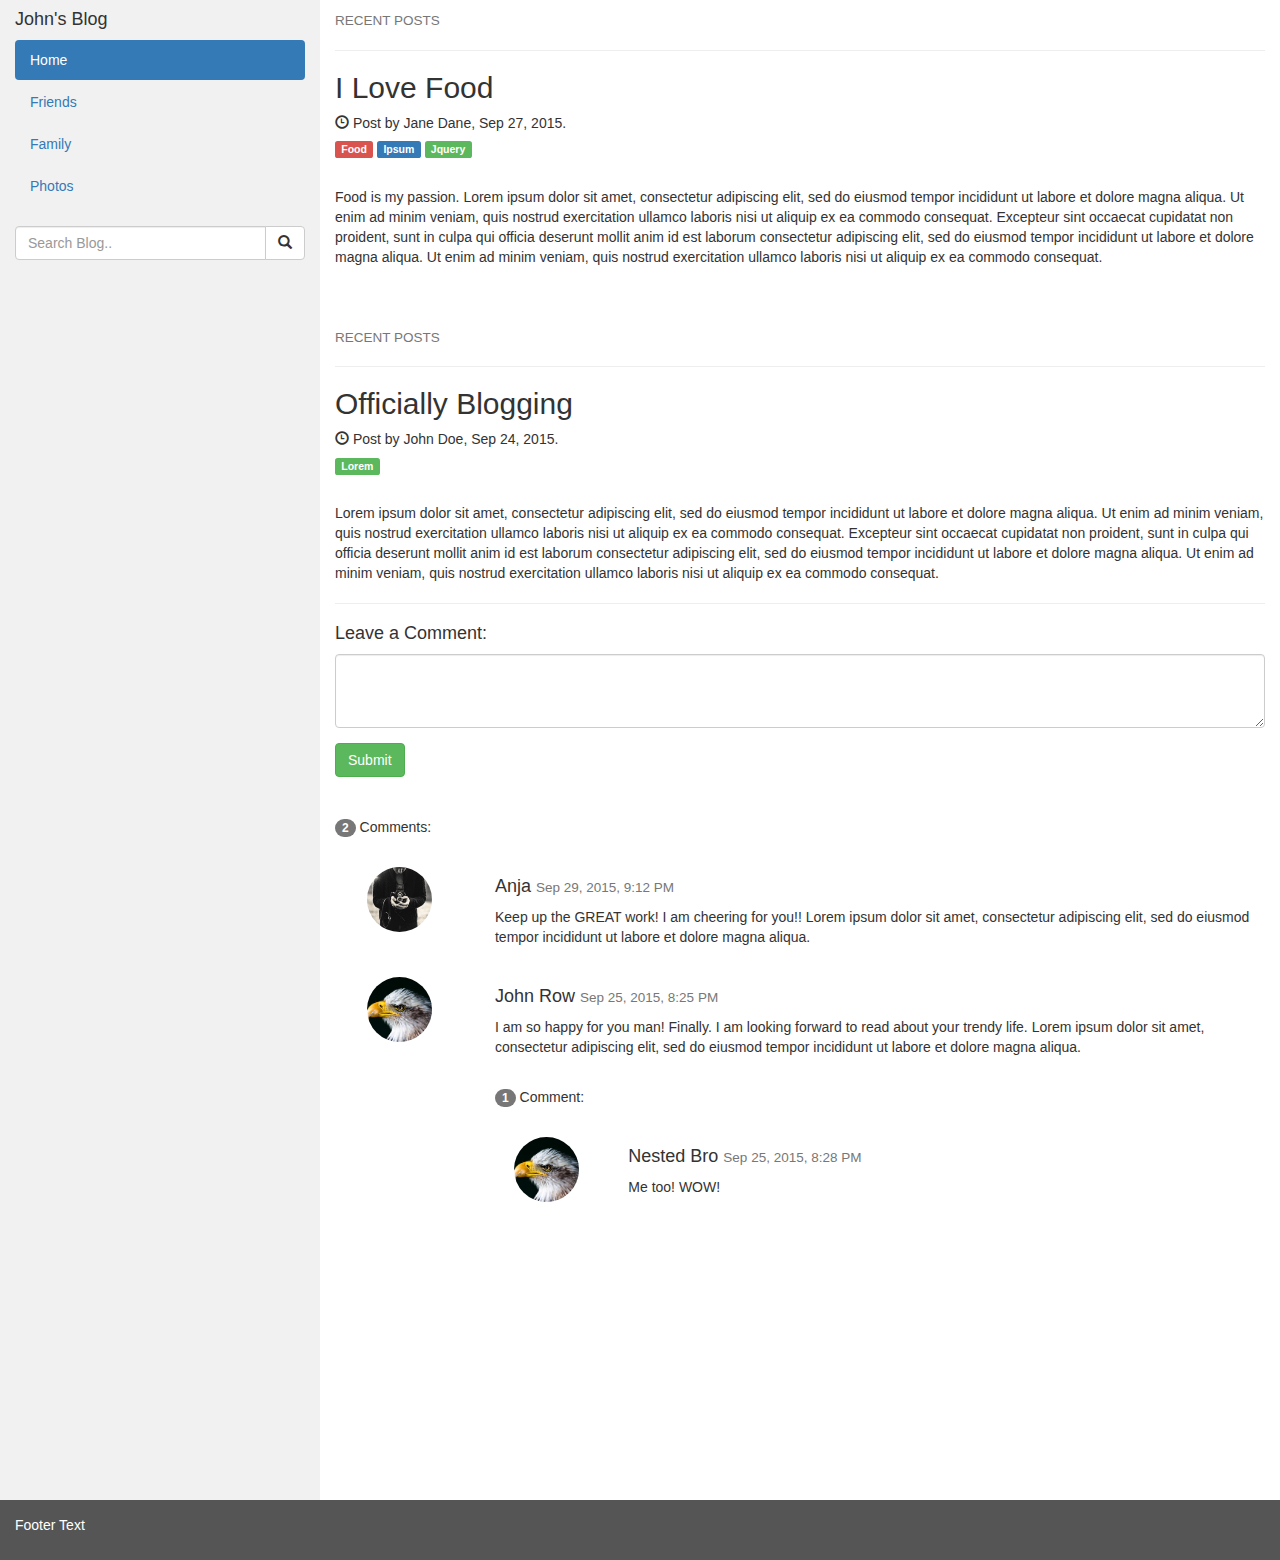
<file: exo-2/index.html>
<!DOCTYPE html>
<html lang="en">

<head>
    <title>Exercice 2</title>
    <meta charset="utf-8">
    
    <meta name="viewport" content="width=device-width, initial-scale=1">
    <link rel="stylesheet" href="https://maxcdn.bootstrapcdn.com/bootstrap/3.3.7/css/bootstrap.min.css">
    <link rel="stylesheet" href="index.css">
    <script src="https://ajax.googleapis.com/ajax/libs/jquery/3.2.1/jquery.min.js"></script>
    <script src="https://maxcdn.bootstrapcdn.com/bootstrap/3.3.7/js/bootstrap.min.js"></script>
    <script src="script.js"></script>
</head>

<body>
    <div class="container-fluid">
        <div class="row content">
            <div class="col-sm-3 sidenav">
                <h4 id="title">John's Blog</h4>
                <ul class="nav nav-pills nav-stacked">
                    <li class="active">
                        <a href="#section1">Home</a>
                    </li>
                    <li>
                        <a href="#section2">Friends</a>
                    </li>
                    <li>
                        <a href="#section3">Family</a>
                    </li>
                    <li>
                        <a href="#section3">Photos</a>
                    </li>
                </ul>
                <br>
                <div class="input-group">
                    <input type="text" class="form-control" placeholder="Search Blog..">
                    <span class="input-group-btn">
                        <button class="btn btn-default" type="button">
                            <span class="glyphicon glyphicon-search"></span>
                        </button>
                    </span>
                </div>
            </div>

            <div class="col-sm-9">
                <h4>
                    <small>RECENT POSTS</small>
                </h4>
                <hr>
                <h2>I Love Food</h2>
                <h5>
                    <span class="glyphicon glyphicon-time"></span> Post by Jane Dane, Sep 27, 2015.</h5>
                <h5>
                    <span class="label label-danger article">Food</span>
                    <span class="label label-primary">Ipsum</span>
                    <span class="label label-success">Jquery</span>
                </h5>
                <br>
                <p class="article">Food is my passion. Lorem ipsum dolor sit amet, consectetur adipiscing elit, sed do eiusmod tempor incididunt
                    ut labore et dolore magna aliqua. Ut enim ad minim veniam, quis nostrud exercitation ullamco laboris
                    nisi ut aliquip ex ea commodo consequat. Excepteur sint occaecat cupidatat non proident, sunt in culpa
                    qui officia deserunt mollit anim id est laborum consectetur adipiscing elit, sed do eiusmod tempor incididunt
                    ut labore et dolore magna aliqua. Ut enim ad minim veniam, quis nostrud exercitation ullamco laboris
                    nisi ut aliquip ex ea commodo consequat.</p>
                <br>
                <br>

                <h4>
                    <small>RECENT POSTS</small>
                </h4>
                <hr>
                <h2>Officially Blogging</h2>
                <h5>
                    <span class="glyphicon glyphicon-time"></span> Post by John Doe, Sep 24, 2015.</h5>
                <h5>
                    <span class="label label-success">Lorem</span>
                </h5>
                <br>
                <p>Lorem ipsum dolor sit amet, consectetur adipiscing elit, sed do eiusmod tempor incididunt ut labore et dolore
                    magna aliqua. Ut enim ad minim veniam, quis nostrud exercitation ullamco laboris nisi ut aliquip ex ea
                    commodo consequat. Excepteur sint occaecat cupidatat non proident, sunt in culpa qui officia deserunt
                    mollit anim id est laborum consectetur adipiscing elit, sed do eiusmod tempor incididunt ut labore et
                    dolore magna aliqua. Ut enim ad minim veniam, quis nostrud exercitation ullamco laboris nisi ut aliquip
                    ex ea commodo consequat.</p>
                <hr>

                <h4>Leave a Comment:</h4>
                <form role="form">
                    <div class="form-group">
                        <textarea class="form-control" rows="3" required></textarea>
                    </div>
                    <button type="submit" class="btn btn-success">Submit</button>
                </form>
                <br>
                <br>

                <p>
                    <span class="badge">2</span> Comments:</p>
                <br>

                <div class="row">
                    <div class="col-sm-2 text-center">
                        <img src="bandmember.jpg" class="img-circle" height="65" width="65" alt="Avatar">
                    </div>
                    <div class="col-sm-10">
                        <h4>Anja
                            <small>Sep 29, 2015, 9:12 PM</small>
                        </h4>
                        <p>Keep up the GREAT work! I am cheering for you!! Lorem ipsum dolor sit amet, consectetur adipiscing
                            elit, sed do eiusmod tempor incididunt ut labore et dolore magna aliqua.</p>
                        <br>
                    </div>
                    <div class="col-sm-2 text-center">
                        <img src="bird.jpg" class="img-circle" height="65" width="65" alt="Avatar">
                    </div>
                    <div class="col-sm-10">
                        <h4>John Row
                            <small>Sep 25, 2015, 8:25 PM</small>
                        </h4>
                        <p>I am so happy for you man! Finally. I am looking forward to read about your trendy life. Lorem ipsum
                            dolor sit amet, consectetur adipiscing elit, sed do eiusmod tempor incididunt ut labore et dolore
                            magna aliqua.</p>
                        <br>
                        <p>
                            <span class="badge">1</span> Comment:</p>
                        <br>
                        <div class="row">
                            <div class="col-sm-2 text-center">
                                <img src="bird.jpg" class="img-circle" height="65" width="65" alt="Avatar">
                            </div>
                            <div class="col-xs-10">
                                <h4>Nested Bro
                                    <small>Sep 25, 2015, 8:28 PM</small>
                                </h4>
                                <p>Me too! WOW!</p>
                                <br>
                            </div>
                        </div>
                    </div>
                </div>
            </div>
        </div>
    </div>

    <footer class="container-fluid">
        <p>Footer Text</p>
    </footer>

</body>

</html>
</file>
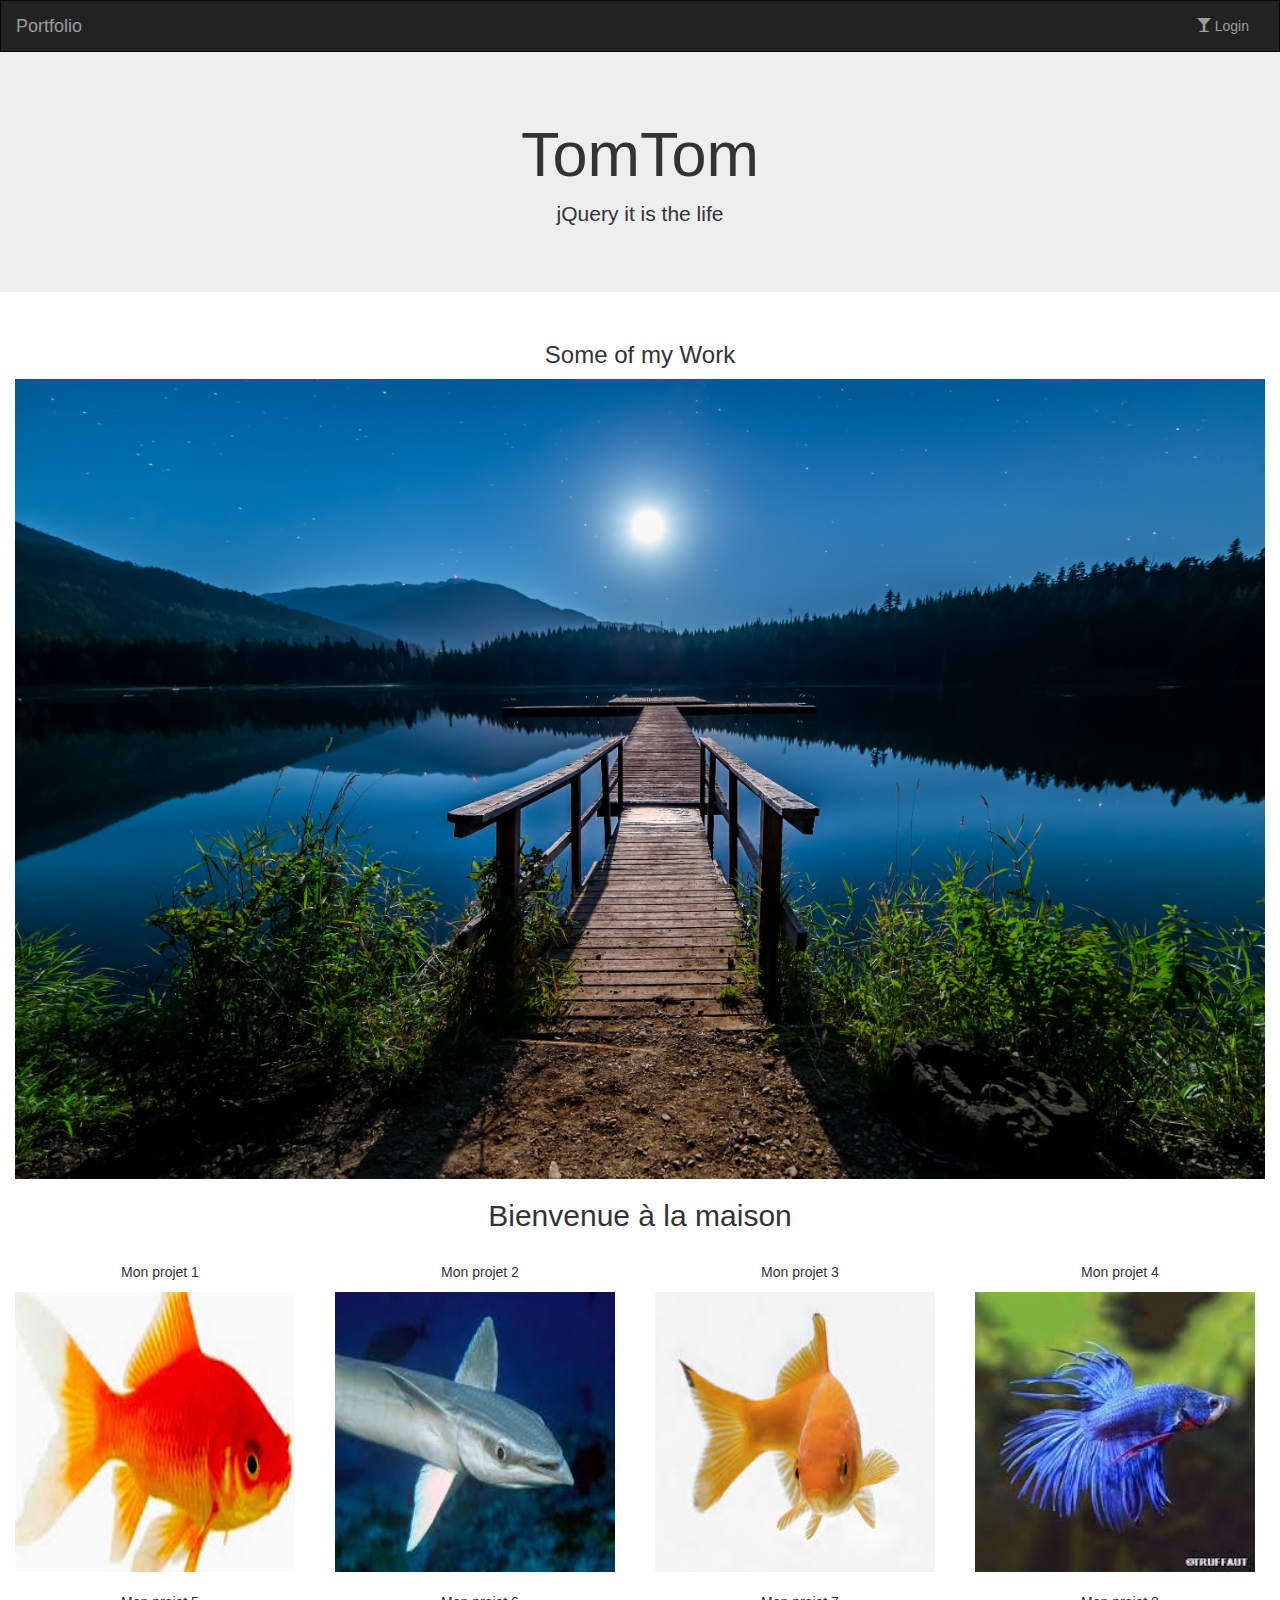
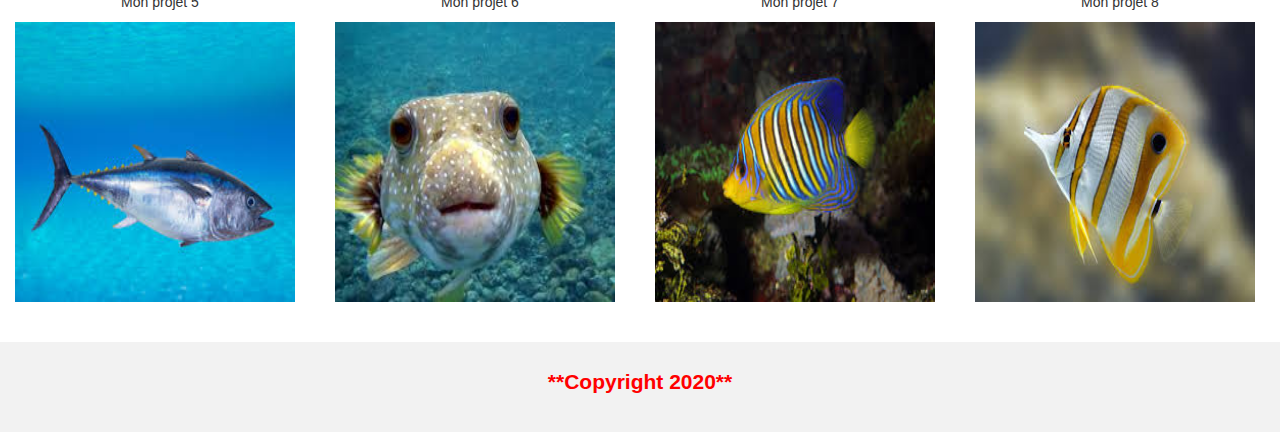
<file: exo-3/index.html>
<!DOCTYPE html>
<html lang="en">

<head>
    <title>Exercice 3</title>
    <meta charset="utf-8">
    <meta name="viewport" content="width=device-width, initial-scale=1">
    <link rel="stylesheet" href="https://maxcdn.bootstrapcdn.com/bootstrap/3.3.7/css/bootstrap.min.css">
    <link rel="stylesheet" href="index.css">
    <script src="https://ajax.googleapis.com/ajax/libs/jquery/3.2.1/jquery.min.js"></script>
    <script src="https://maxcdn.bootstrapcdn.com/bootstrap/3.3.7/js/bootstrap.min.js"></script>
</head>

<body>

    <nav class="navbar navbar-inverse">
        <div class="container-fluid">
            <div class="navbar-header">
                <button type="button" class="navbar-toggle" data-toggle="collapse" data-target="#myNavbar">
                    <span class="icon-bar"></span>
                    <span class="icon-bar"></span>
                    <span class="icon-bar"></span>
                </button>
                <a class="navbar-brand" href="#">Portfolio</a>
            </div>
            <div class="collapse navbar-collapse" id="myNavbar">
                <ul class="nav navbar-nav">
                    <li class="active">
                        <a href="#">Home</a>
                    </li>
                    <li>
                        <a href="#">About</a>
                    </li>
                    <li>
                        <a href="#">Gallery</a>
                    </li>
                    <li>
                        <a href="#">Contact</a>
                    </li>
                </ul>
                <ul class="nav navbar-nav navbar-right">
                    <li>
                        <a href="#">
                            <span class="glyphicon glyphicon-log-in"></span> Login</a>
                    </li>
                </ul>
            </div>
        </div>
    </nav>

    <div class="jumbotron">
        <div class="container text-center">
            <h1>My Portfolio</h1>
            <p id="tagline" >Some text that represents "Me"...</p>
        </div>
    </div>

    <div class="container-fluid bg-3 text-center">
        <h3>Some of my Work</h3>
        <br>
        <div id="work1" class="row">
            <div class="col-sm-3">
                <p>Some text..</p>
                <img src="https://placehold.it/150x80?text=IMAGE" class="img-responsive" style="width:100%" alt="Image">
            </div>
            <div class="col-sm-3">
                <p>Some text..</p>
                <img src="https://placehold.it/150x80?text=IMAGE" class="img-responsive" style="width:100%" alt="Image">
            </div>
            <div class="col-sm-3">
                <p>Some text..</p>
                <img src="https://placehold.it/150x80?text=IMAGE" class="img-responsive" style="width:100%" alt="Image">
            </div>
            <div class="col-sm-3">
                <p>Some text..</p>
                <img src="https://placehold.it/150x80?text=IMAGE" class="img-responsive" style="width:100%" alt="Image">
            </div>
        </div>
    </div>
    <br>

    <div class="container-fluid bg-3 text-center">
        <div class="row">
            <div class="col-sm-3">
                <p>Some text..</p>
                <img src="https://placehold.it/150x80?text=IMAGE" class="img-responsive" style="width:100%" alt="Image">
            </div>
            <div class="col-sm-3">
                <p>Some text..</p>
                <img src="https://placehold.it/150x80?text=IMAGE" class="img-responsive" style="width:100%" alt="Image">
            </div>
            <div class="col-sm-3">
                <p>Some text..</p>
                <img src="https://placehold.it/150x80?text=IMAGE" class="img-responsive" style="width:100%" alt="Image">
            </div>
            <div class="col-sm-3">
                <p>Some text..</p>
                <img src="https://placehold.it/150x80?text=IMAGE" class="img-responsive" style="width:100%" alt="Image">
            </div>
        </div>
    </div>
    <br>
    <br>

    <footer class="container-fluid text-center">
        <p>Footer Text</p>
    </footer>
<script src="script.js"></script>
</body>

</html>
</file>
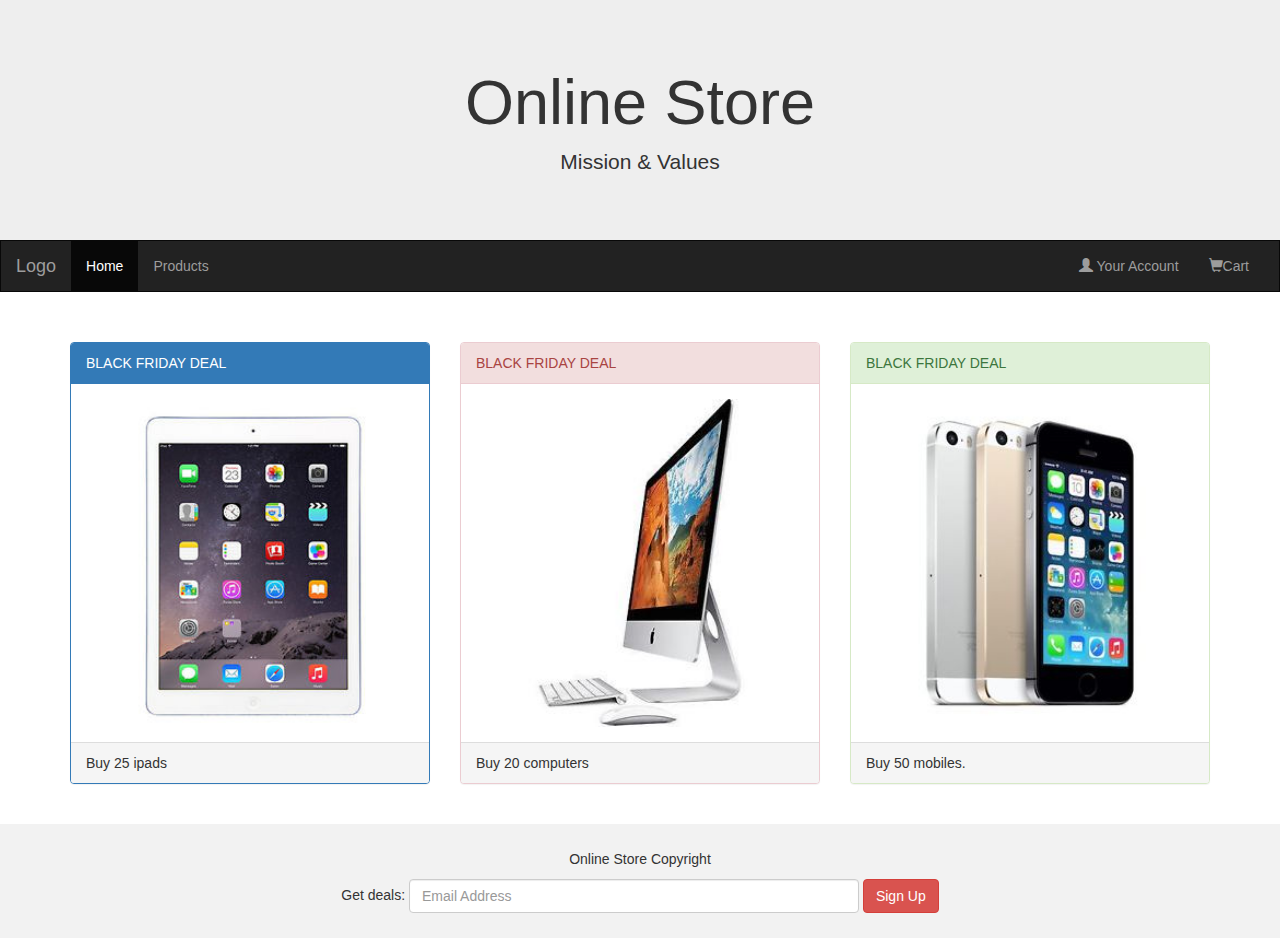
<file: exo-4/index.html>
<!DOCTYPE html>
<html lang="en">

<head>
    <title>Exercice 4</title>
    <meta charset="utf-8">
    <meta name="viewport" content="width=device-width, initial-scale=1">
    <link rel="stylesheet" href="https://maxcdn.bootstrapcdn.com/bootstrap/3.3.7/css/bootstrap.min.css">
    <link rel="stylesheet" href="index.css">
    <script src="https://ajax.googleapis.com/ajax/libs/jquery/3.2.1/jquery.min.js"></script>
    <script src="https://maxcdn.bootstrapcdn.com/bootstrap/3.3.7/js/bootstrap.min.js"></script>
</head>

<body>

    <div class="jumbotron">
        <div class="container text-center">
            <h1>Online Store</h1>
            <p>Mission & Values</p>
        </div>
    </div>

    <nav class="navbar navbar-inverse">
        <div class="container-fluid">
            <div class="navbar-header">
                <button type="button" class="navbar-toggle" data-toggle="collapse" data-target="#myNavbar">
                    <span class="icon-bar"></span>
                    <span class="icon-bar"></span>
                    <span class="icon-bar"></span>
                </button>
                <a class="navbar-brand" href="#">Logo</a>
            </div>
            <div class="collapse navbar-collapse" id="myNavbar">
                <ul class="nav navbar-nav">
                    <li class="active">
                        <a href="#">Home</a>
                    </li>
                    <li>
                        <a href="#">Products</a>
                    </li>
                </ul>
                <ul class="nav navbar-nav navbar-right">
                    <li>
                        <a href="#">
                            <span class="glyphicon glyphicon-user"></span> Your Account</a>
                    </li>
                    <li>
                        <a href="#">
                            
                            <span class="glyphicon glyphicon-shopping-cart"></span>Cart</a>
                    </li>
                </ul>
            </div>
        </div>
    </nav>

    <div class="container">
        <div class="row">
            <div class="col-sm-4">
                <div class="panel panel-primary">
                    <div class="panel-heading">BLACK FRIDAY DEAL</div>
                    <div class="panel-body">
                        <img src="ipad.jpg" class="img-responsive" style="width:100%" alt="Image">
                    </div>
                    <div class="panel-footer">Buy 25 ipads</div>
                </div>
            </div>
            <div class="col-sm-4">
                <div class="panel panel-danger">
                    <div class="panel-heading">BLACK FRIDAY DEAL</div>
                    <div class="panel-body">
                        <img src="computer.jpeg" class="img-responsive" style="width:100%" alt="Image">
                    </div>
                    <div class="panel-footer">Buy 20 computers</div>
                </div>
            </div>
            <div class="col-sm-4">
                <div class="panel panel-success">
                    <div class="panel-heading">BLACK FRIDAY DEAL</div>
                    <div class="panel-body">
                        <img src="iphone.jpg" class="img-responsive" style="width:100%" alt="Image">
                    </div>
                    <div class="panel-footer">Buy 50 mobiles.</div>
                </div>
            </div>
        </div>
    </div>
    <br>

    <footer class="container-fluid text-center">
        <p>Online Store Copyright</p>
        <form class="form-inline">Get deals:
            <input type="email" class="form-control" size="50" placeholder="Email Address">
            <button type="button" class="btn btn-danger">Sign Up</button>
        </form>
    </footer>
    <script src=script.js></script>
</body>

</html>
</file>
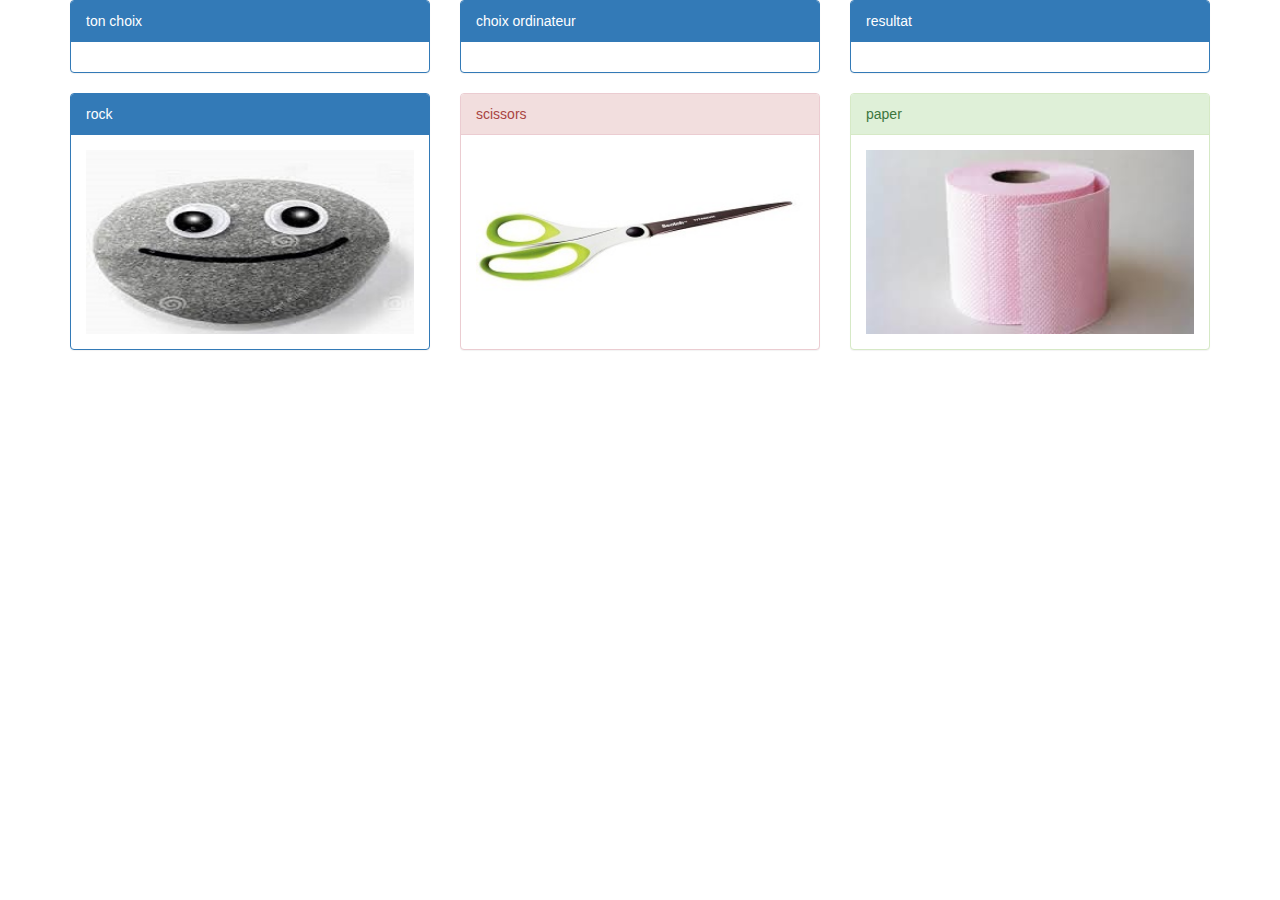
<file: exo-5/index.html>
<!DOCTYPE html>
<html>

<head>
    <meta charset="utf-8">
    <!-- Latest compiled and minified CSS -->
    <link rel="stylesheet" href="https://maxcdn.bootstrapcdn.com/bootstrap/3.3.7/css/bootstrap.min.css">
    <script src="https://ajax.googleapis.com/ajax/libs/jquery/3.2.1/jquery.min.js"></script>
    
</head>

<body>
    <div class="container">
        <div class="row">
            <div class="col-sm-4">
                <div class="panel panel-primary">
                    <div class="panel-heading text-align-center">ton choix</div>
                    <div class="panel-body">
                        <div id=userChoice></div>
                    </div>
                </div>
            </div>
            <div class="col-sm-4">
                <div class="panel panel-primary">
                    <div class="panel-heading text-align-center">choix ordinateur</div>
                    <div class="panel-body">
                            <div id=getcomputerChoice></div>
                    </div>
                </div>
            </div>
            <div class="col-sm-4">
                <div class="panel panel-primary">
                    <div class="panel-heading text-align-center">resultat</div>
                    <div class="panel-body">
                            <div id=resultat></div>
                    </div>
                </div>
            </div>
        </div>
        <div class="row">
            <div class="col-sm-4">
                <div class="panel panel-primary">
                    <div class="panel-heading text-align-center">rock</div>
                    <div class="panel-body">
                        <img src="caillou.jpg" class="img-responsive" style="width:100%" alt="Image">
                    </div>
                </div>
            </div>
            <div class="col-sm-4">
                <div class="panel panel-danger">
                    <div class="panel-heading">scissors</div>
                    <div class="panel-body">
                        <img src="cisaux.jpg" class="img-responsive" style="width:100%" alt="Image">
                    </div>

                </div>
            </div>
            <div class="col-sm-4">
                <div class="panel panel-success">
                    <div class="panel-heading">paper</div>
                    <div class="panel-body">
                        <img src="papier.jpg" class="img-responsive" style="width:100%" alt="Image">
                    </div>

                </div>
            </div>
        </div>
    </div>
    <br>
    <script src="scriptL.js"></script>
</body>
<!--<script src="scriptV.js"></script>-->



</html>
</file>
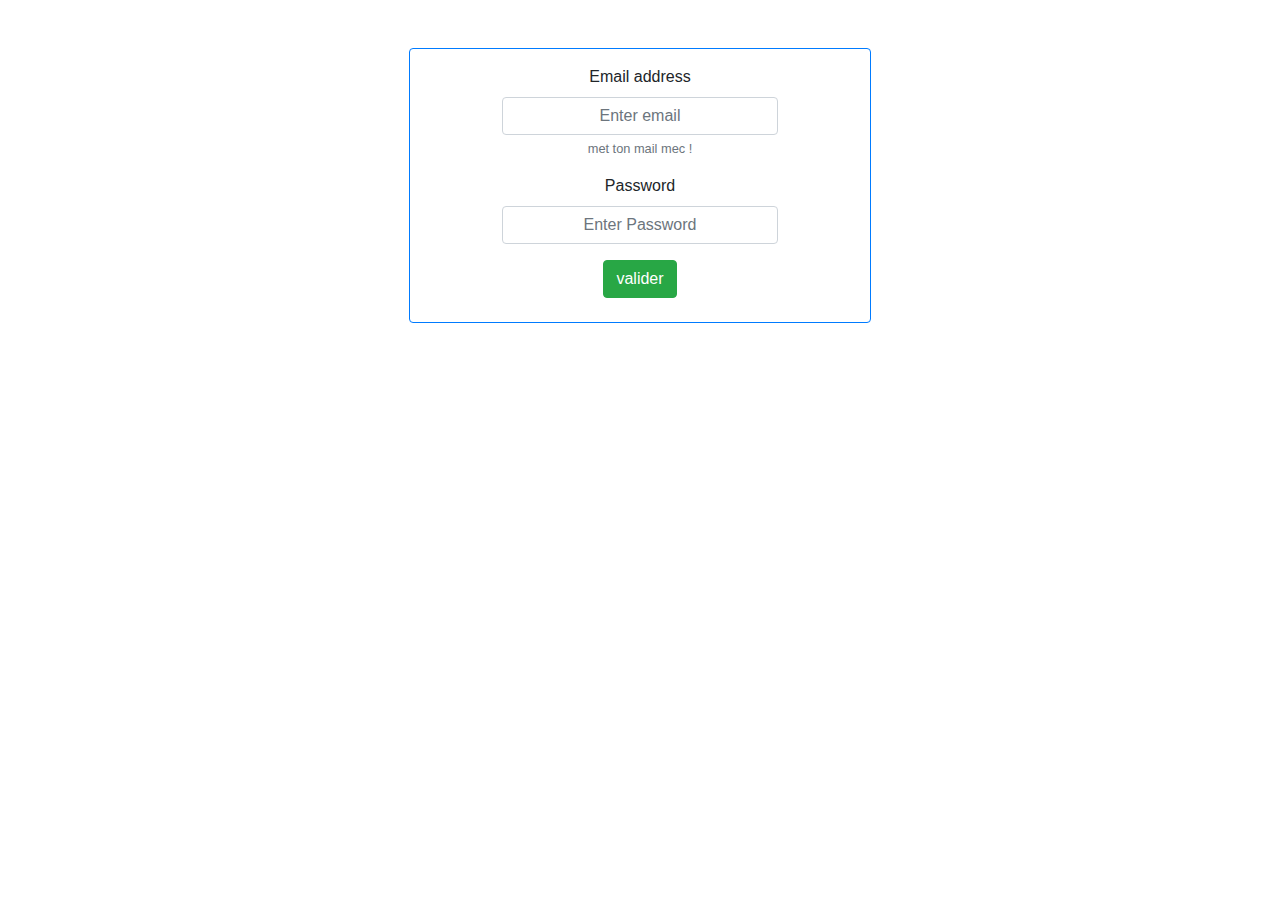
<file: exo-6/index.html>
<!DOCTYPE html>
<html>

<head>
    <meta charset="utf-8">
    <!-- Latest compiled and minified CSS -->
    <link rel="stylesheet" href="https://maxcdn.bootstrapcdn.com/bootstrap/4.0.0/css/bootstrap.min.css"
        integrity="sha384-Gn5384xqQ1aoWXA+058RXPxPg6fy4IWvTNh0E263XmFcJlSAwiGgFAW/dAiS6JXm" crossorigin="anonymous">
    <script src="https://ajax.googleapis.com/ajax/libs/jquery/3.2.1/jquery.min.js"></script>


</head>

<body>
    <div class="container  ">
        <div class=" d-flex  justify-content-center  mt-5">
            <div class="border border-primary rounded col-sm-5 ">
                <div class="row justify-content-center pt-3">
                    <div class="form-group col-sm-8 text-center">
                        <label for="InputEmail">Email address</label>
                        <input type="email" class="form-control text-center" id="InputEmail"
                            aria-describedby="emailHelp" placeholder="Enter email">
                        <small id="emailHelp" class="form-text text-muted">met ton mail mec !</small>
                    </div>
                </div>
                <div class="row justify-content-center">
                    <div class="form-group col-sm-8 text-center">
                        <label for="Password">Password</label>
                        <input type="password" class="form-control text-center" id="InputPassword"
                            placeholder="Enter Password">
                    </div>
                </div>
                <div class="row justify-content-center">
                    <button id="send" type="button" class="btn btn-success">valider</button>
                </div></br>
                <div class="row justify-content-center">
                    <div id="mailvalid" class="alert alert-warning text-center col-sm-8 d-none">
                        <strong>Warning!</strong> entrer email valide
                    </div>
                </div>
                <div class="row justify-content-center">
                    <div id="pass" class="alert alert-warning text-center col-sm-8 d-none">
                        <strong>Warning!</strong> pass obligatoire.
                    </div>
                </div>

                <diV class="row justify-content-center">
                    <div id="passsixt" class="alert alert-warning text-center col-sm-8 d-none">
                        <strong>Warning!</strong> minimum 6 caractere
                    </div>
                </diV>
            </div>
        </div>
    </div>
    <script src="script.js"></script>
</body>

</html>
</file>
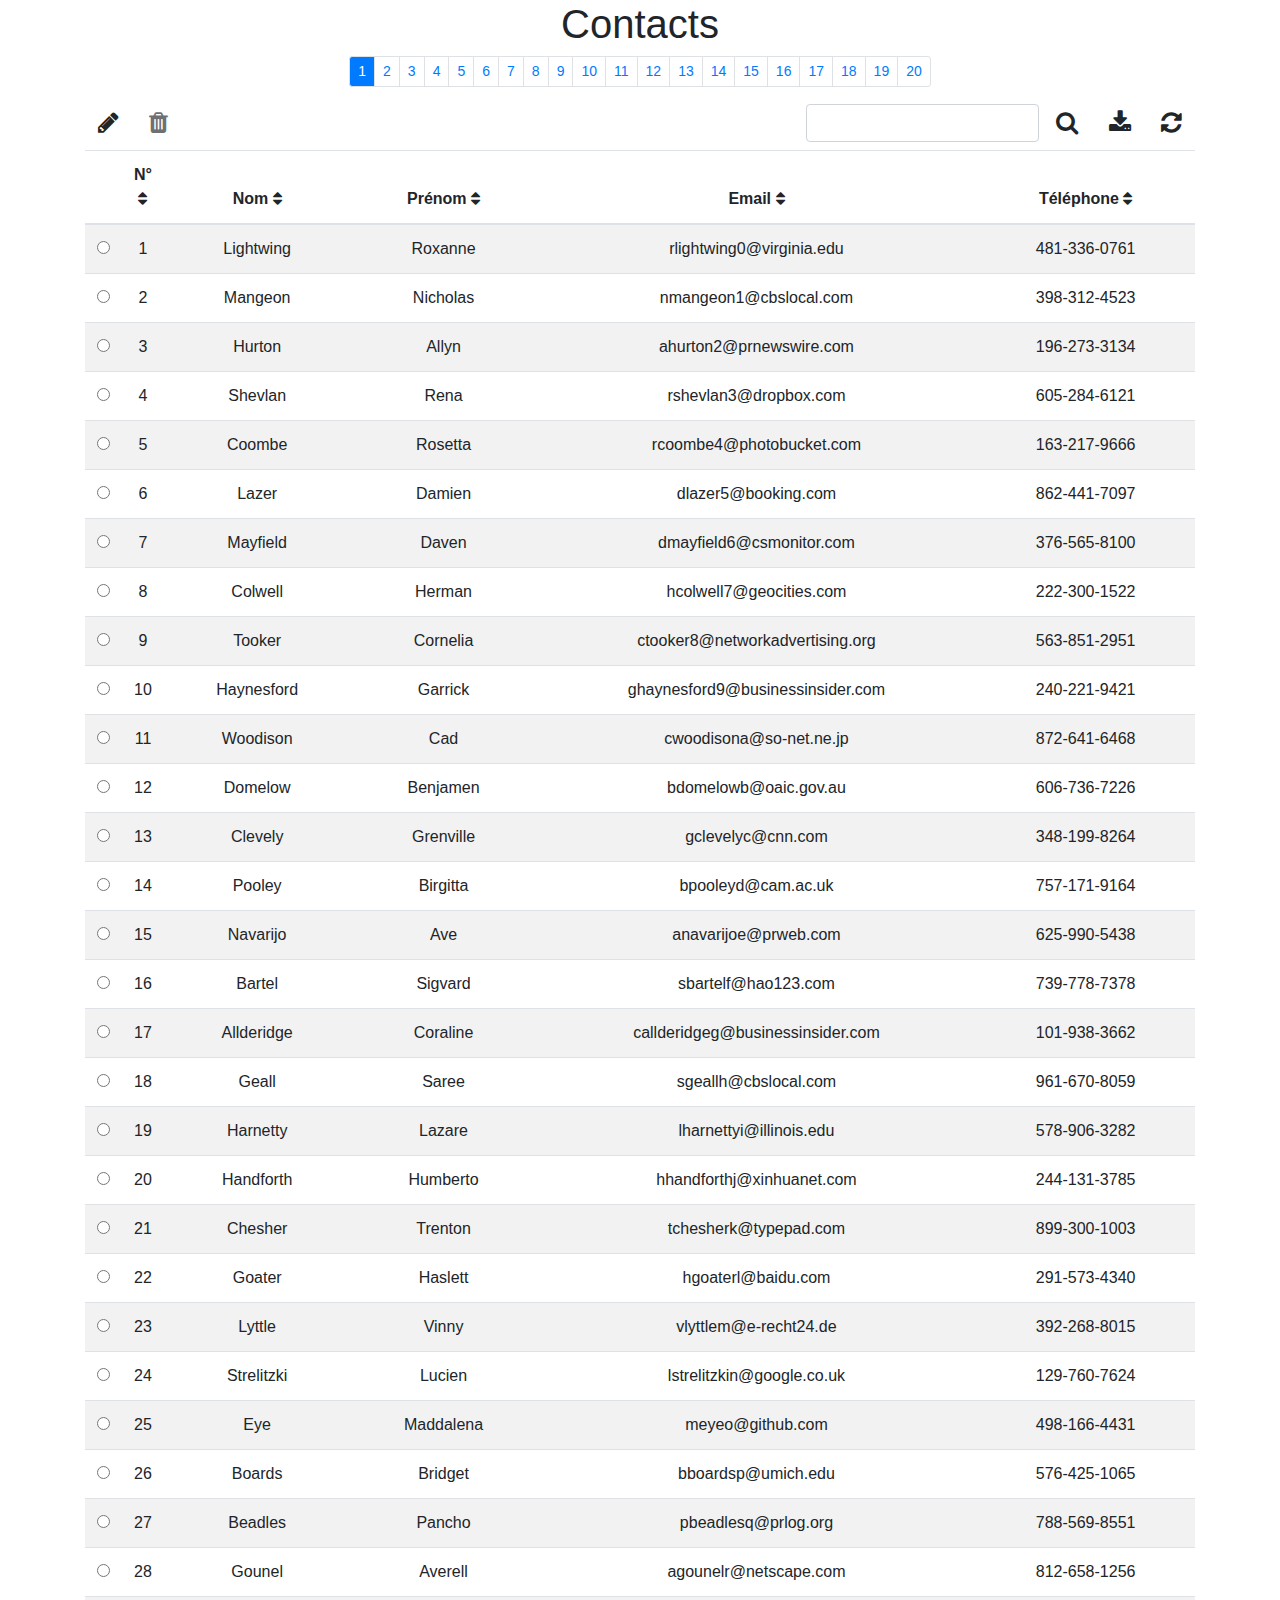
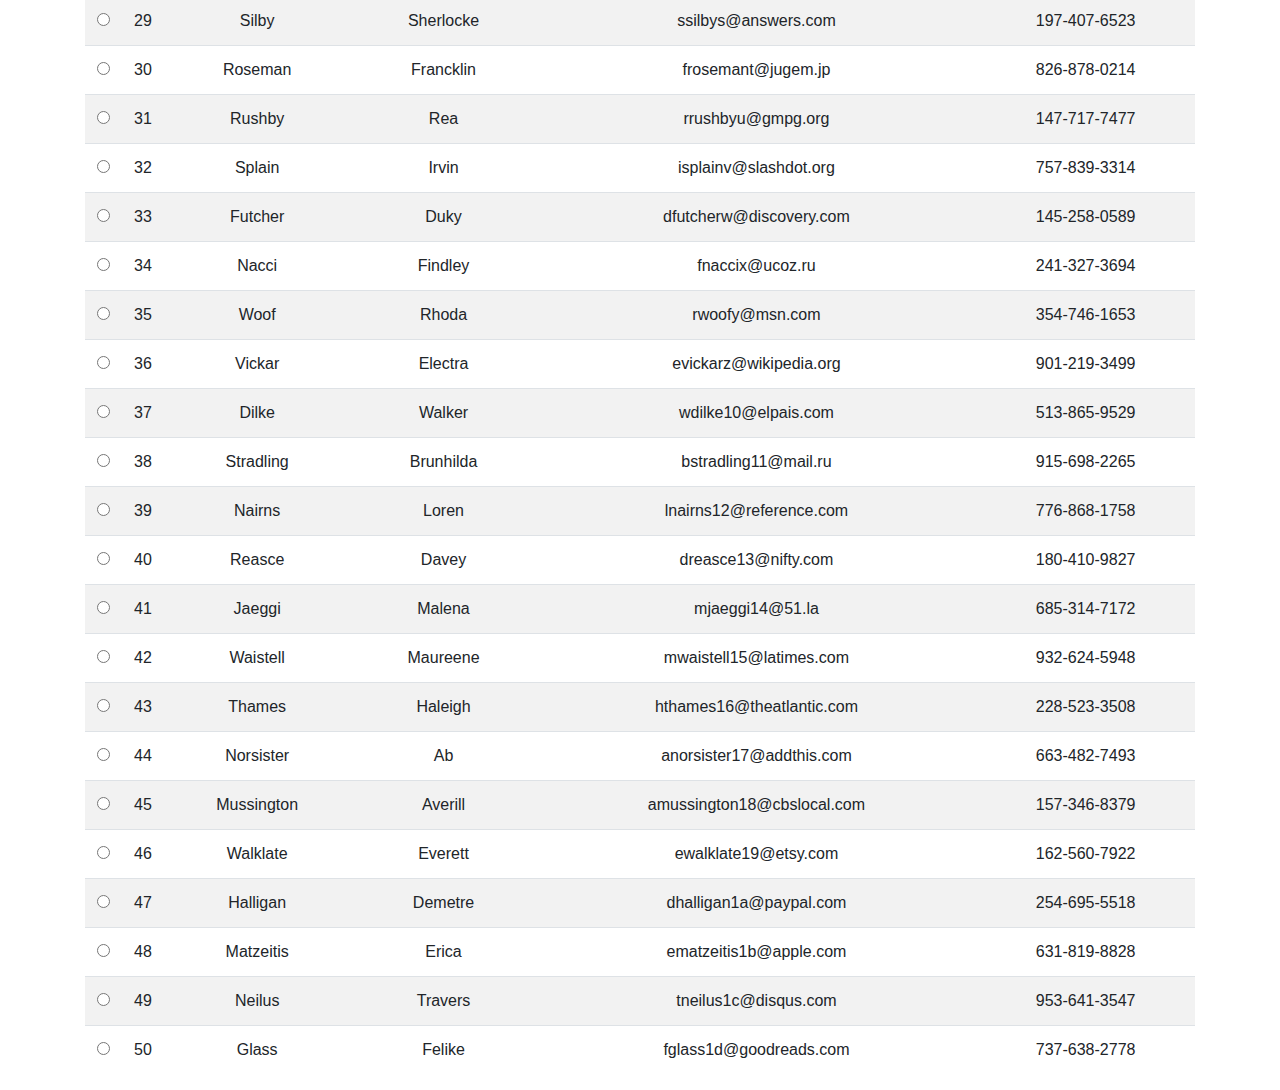
<file: exo-7/index.html>
<!DOCTYPE html>
<html lang="fr">

<head>
    <meta charset="utf-8">
    <title>Exercice 7</title>
    <!-- Latest compiled and minified CSS -->
    <link rel="stylesheet" href="https://stackpath.bootstrapcdn.com/bootstrap/4.3.1/css/bootstrap.min.css"
          integrity="sha384-ggOyR0iXCbMQv3Xipma34MD+dH/1fQ784/j6cY/iJTQUOhcWr7x9JvoRxT2MZw1T" crossorigin="anonymous">
    <link rel="stylesheet" href="https://cdnjs.cloudflare.com/ajax/libs/font-awesome/4.7.0/css/font-awesome.min.css">
    <link rel="stylesheet" href="index.css">
    <script src="https://ajax.googleapis.com/ajax/libs/jquery/3.2.1/jquery.min.js"></script>
    <script type="text/javascript" src="DATA.js"></script>
    <script src="script.js"></script>
</head>

<body>

<header class="container bg-white text-center fixed sticky-top">
    <h1>Contacts</h1>
    <nav>
    </nav>
    <div class="d-flex justify-content-between">
        <div>
            <button type="button" class="btn btn-default" id="newButton">
                <i class="fa fa-pencil" style="font-size:24px"></i>
            </button>
            <button type="button" class="btn btn-default" id="deleteButton" disabled>
                <i class="fa fa-trash" style="font-size:24px"></i>
            </button>
        </div>
        <div>
            <label><input type="text" class="form-control" id="searchInput"></label>
            <button type="button" class="btn btn-default" id="searchButton">
                <i class="fa fa-search" style="font-size:24px"></i>
            </button>
            <button type="button" class="btn btn-default" id="downloadButton">
                <i class="fa fa-download" style="font-size:24px"></i>
            </button>
            <button type="button" class="btn btn-default" id="refreshButton">
                <i class="fa fa-refresh" style="font-size:24px"></i>
            </button>
        </div>
    </div>
</header>
<div class="container text-center">
    <table class="table table-striped" id="contact">
        <thead>
        <tr>
            <th></th>
            <th id="id">N° <i class="fa fa-sort"></i></th>
            <th id="lastname">Nom <i class="fa fa-sort"></i></th>
            <th id="firstname">Prénom <i class="fa fa-sort"></i></th>
            <th id="email">Email <i class="fa fa-sort"></i></th>
            <th id="phone">Téléphone <i class="fa fa-sort"></i></th>
        </tr>
        </thead>
        <tbody>
        </tbody>
    </table>
</div>
<div class="align-items-center mask my-auto">
    <form id="addForm" class="container my-auto">
        <div class="card my-auto">
            <div class="card-header">
                <h2 class="text-center">Ajouter un contact</h2>
            </div>
            <div class="card-body">
                <div class="form-group">
                    <label for="firstnameInput">Prénom : </label>
                    <input type="text" name="firstname" id="firstnameInput" class="form-control" required>
                </div>
                <div class="form-group">
                    <label for="lastnameInput">Nom : </label>
                    <input type="text" name="lastname" id="lastnameInput" class="form-control" required>
                </div>
                <div class="form-group">
                    <label for="genderInput">Genre : </label>
                    <select id="genderInput" class="form-control">
                        <option value="Male">Masculin</option>
                        <option value="Female">Féminin</option>
                    </select>
                </div>
                <div class="form-group">
                    <label for="emailInput">Email : </label>
                    <input type="email" name="email" id="emailInput" class="form-control" required>
                </div>
                <div>
                    <label for="phoneInput">Téléphone : </label>
                    <input type="text" name="phone" id="phoneInput" class="form-control" required>
                </div>
                <div>
                    <label for="countryInput">Pays : </label>
                    <input type="text" name="country" id="countryInput" class="form-control" required>
                </div>
            </div>
            <div class="card-footer">
            <div class="text-right">
                <button type="submit" class="btn btn-light" id="addButton">Ajouter</button>
                <button type="button" class="btn btn-light" id="cancelButton">Annuler</button>
            </div>
            </div>
        </div>
    </form>
</div>
</body>

</html>
</file>
<file: exo-2/index.css>
/* Set height of the grid so .sidenav can be 100% (adjust if needed) */

 .row.content {
     height: 1500px
 }
 /* Set gray background color and 100% height */

 .sidenav {
     background-color: #f1f1f1;
     height: 100%;
 }
 /* Set black background color, white text and some padding */

 footer {
     background-color: #555;
     color: white;
     padding: 15px;
 }
 /* On small screens, set height to 'auto' for sidenav and grid */

 @media screen and (max-width: 767px) {
     .sidenav {
         height: auto;
         padding: 15px;
     }
     .row.content {
         height: auto;
     }
 }
</file>
<file: exo-3/index.css>
/* Remove the navbar's default margin-bottom and rounded borders */
.navbar {
    margin-bottom: 0;
    border-radius: 0;
}


/* Add a gray background color and some padding to the footer */
footer {
    background-color: #f2f2f2;
    padding: 25px;
}

.intro {
    font-size: 150%;
    color: red;
}
</file>
<file: exo-4/index.css>
/* Remove the navbar's default rounded borders and increase the bottom margin */

        .navbar {
            margin-bottom: 50px;
            border-radius: 0;
        }
        /* Remove the jumbotron's default bottom margin */

        .jumbotron {
            margin-bottom: 0;
        }
        /* Add a gray background color and some padding to the footer */

        footer {
            background-color: #f2f2f2;
            padding: 25px;
        }
</file>
<file: exo-7/index.css>
.mask {
    display: none;
    position: fixed;
    top: 0;
    left: 0;
    width: 100%;
    height: 100%;
    z-index: 1050;
    background-color: rgba(0, 0, 0, 0.8);
}

#id {
    width: 3%;
}

#lastname, #firstname {
    width: 17%;
}

#email {
    width: 40%;
}

#phone {
    width: 20%;
}
</file>
